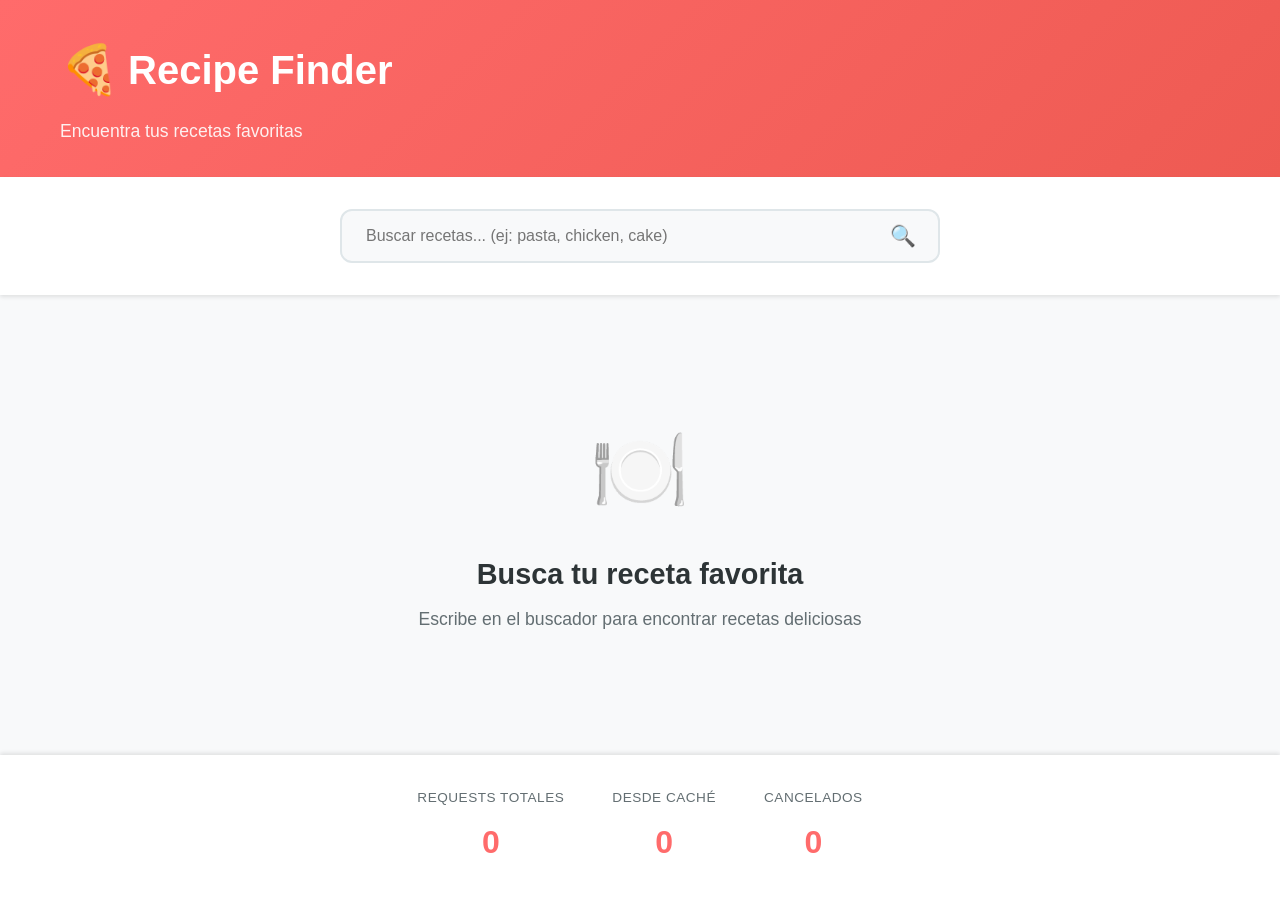
<file: z-pryecto-final-01/index.html>
<!DOCTYPE html>
<html lang="es">

<head>
  <meta charset="UTF-8">
  <meta name="viewport" content="width=device-width, initial-scale=1.0">
  <title>Recipe Finder - Buscador de Recetas</title>
  <link rel="stylesheet" href="styles.css">
</head>

<body>
  <!-- HEADER -->
  <header class="header">
    <div class="container">
      <h1 class="header-title">
        <span class="emoji">🍕</span>
        Recipe Finder
      </h1>
      <p class="header-subtitle">Encuentra tus recetas favoritas</p>
    </div>
  </header>

  <!-- SEARCH SECTION -->
  <section class="search-section">
    <div class="container">
      <div class="search-box">
        <input type="text" id="search-input" class="search-input"
          placeholder="Buscar recetas... (ej: pasta, chicken, cake)" autocomplete="off">
        <span class="search-icon">🔍</span>
      </div>
    </div>
  </section>

  <!-- MAIN CONTENT -->
  <main class="main-content">
    <div class="container">

      <!-- LOADING SKELETON -->
      <div id="loading-skeleton" class="loading-skeleton hidden">
        <div class="skeleton-card"></div>
        <div class="skeleton-card"></div>
        <div class="skeleton-card"></div>
        <div class="skeleton-card"></div>
        <div class="skeleton-card"></div>
        <div class="skeleton-card"></div>
      </div>

      <!-- EMPTY STATE -->
      <div id="empty-state" class="empty-state">
        <span class="empty-icon">🍽️</span>
        <h2>Busca tu receta favorita</h2>
        <p>Escribe en el buscador para encontrar recetas deliciosas</p>
      </div>

      <!-- ERROR STATE -->
      <div id="error-state" class="error-state hidden">
        <span class="error-icon">❌</span>
        <h2>Oops! Algo salió mal</h2>
        <p id="error-message">No pudimos cargar las recetas. Intenta de nuevo.</p>
      </div>

      <!-- RECIPES GRID -->
      <div id="recipes-grid" class="recipes-grid hidden">
        <!-- Las recipe cards se generan dinámicamente aquí -->
      </div>

    </div>
  </main>

  <!-- MODAL DE DETALLES -->
  <div id="recipe-modal" class="modal hidden">
    <div class="modal-overlay"></div>
    <div class="modal-content">
      <button class="modal-close" aria-label="Cerrar modal">✕</button>
      <div id="recipe-details" class="recipe-details">
        <!-- El contenido del modal se genera dinámicamente -->
      </div>
    </div>
  </div>

  <!-- FOOTER CON ESTADÍSTICAS -->
  <footer class="footer">
    <div class="container">
      <div class="stats">
        <div class="stat-item">
          <span class="stat-label">Requests Totales</span>
          <span id="stat-total" class="stat-value">0</span>
        </div>
        <div class="stat-item">
          <span class="stat-label">Desde Caché</span>
          <span id="stat-cache" class="stat-value">0</span>
        </div>
        <div class="stat-item">
          <span class="stat-label">Cancelados</span>
          <span id="stat-cancelled" class="stat-value">0</span>
        </div>
      </div>
    </div>
  </footer>

  <!-- TU JAVASCRIPT -->
  <script src="app.js"></script>
</body>

</html>
</file>
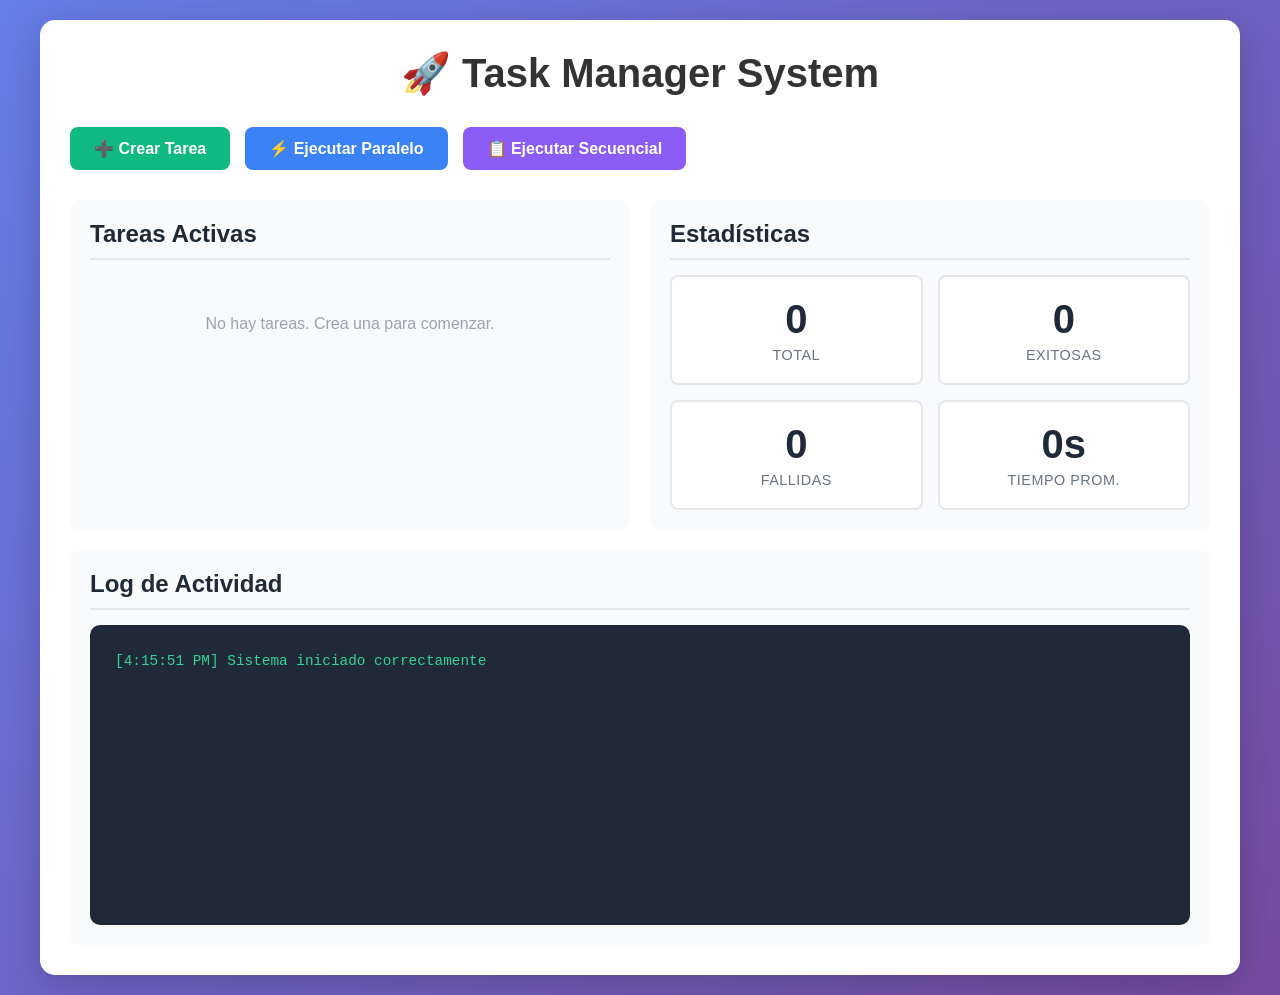
<file: semana-01/proyecto-integrador/index.html>
<!DOCTYPE html>
<html lang="es">

<head>
  <meta charset="UTF-8">
  <meta name="viewport" content="width=device-width, initial-scale=1.0">
  <title>Task Manager</title>
  <style>
    * {
      margin: 0;
      padding: 0;
      box-sizing: border-box;
    }

    body {
      font-family: 'Segoe UI', Tahoma, Geneva, Verdana, sans-serif;
      background: linear-gradient(135deg, #667eea 0%, #764ba2 100%);
      padding: 20px;
      min-height: 100vh;
    }

    .container {
      max-width: 1200px;
      margin: 0 auto;
      background: white;
      border-radius: 15px;
      padding: 30px;
      box-shadow: 0 10px 40px rgba(0, 0, 0, 0.2);
    }

    h1 {
      text-align: center;
      color: #333;
      margin-bottom: 30px;
      font-size: 2.5rem;
    }

    .controls {
      display: flex;
      gap: 15px;
      margin-bottom: 30px;
      flex-wrap: wrap;
    }

    button {
      padding: 12px 24px;
      border: none;
      border-radius: 8px;
      font-size: 1rem;
      cursor: pointer;
      transition: all 0.3s ease;
      font-weight: 600;
    }

    .btn-create {
      background: #10b981;
      color: white;
    }

    .btn-create:hover {
      background: #059669;
      transform: translateY(-2px);
    }

    .btn-parallel {
      background: #3b82f6;
      color: white;
    }

    .btn-parallel:hover {
      background: #2563eb;
      transform: translateY(-2px);
    }

    .btn-sequential {
      background: #8b5cf6;
      color: white;
    }

    .btn-sequential:hover {
      background: #7c3aed;
      transform: translateY(-2px);
    }

    .content {
      display: grid;
      grid-template-columns: 1fr 1fr;
      gap: 20px;
      margin-bottom: 20px;
    }

    @media (max-width: 768px) {
      .content {
        grid-template-columns: 1fr;
      }
    }

    .section {
      background: #f9fafb;
      border-radius: 10px;
      padding: 20px;
    }

    .section h2 {
      color: #1f2937;
      margin-bottom: 15px;
      font-size: 1.5rem;
      border-bottom: 2px solid #e5e7eb;
      padding-bottom: 10px;
    }

    #task-list {
      display: flex;
      flex-direction: column;
      gap: 10px;
    }

    .task-item {
      padding: 15px;
      background: white;
      border-radius: 8px;
      border-left: 4px solid #94a3b8;
      display: flex;
      justify-content: space-between;
      align-items: center;
      transition: all 0.3s ease;
    }

    .task-item:hover {
      box-shadow: 0 4px 12px rgba(0, 0, 0, 0.1);
      transform: translateX(5px);
    }

    .task-item.pending {
      border-left-color: #f59e0b;
    }

    .task-item.running {
      border-left-color: #3b82f6;
      animation: pulse 1.5s infinite;
    }

    .task-item.completed {
      border-left-color: #10b981;
    }

    .task-item.failed {
      border-left-color: #ef4444;
    }

    @keyframes pulse {

      0%,
      100% {
        opacity: 1;
      }

      50% {
        opacity: 0.7;
      }
    }

    .task-name {
      font-weight: 600;
      color: #1f2937;
    }

    .task-status {
      display: flex;
      align-items: center;
      gap: 5px;
      font-size: 0.9rem;
      color: #6b7280;
    }

    .stats-grid {
      display: grid;
      grid-template-columns: repeat(2, 1fr);
      gap: 15px;
    }

    .stat-card {
      background: white;
      padding: 20px;
      border-radius: 8px;
      text-align: center;
      border: 2px solid #e5e7eb;
    }

    .stat-value {
      font-size: 2.5rem;
      font-weight: 700;
      color: #1f2937;
      margin-bottom: 5px;
    }

    .stat-label {
      color: #6b7280;
      font-size: 0.9rem;
      text-transform: uppercase;
      letter-spacing: 0.5px;
    }

    #log-container {
      background: #1f2937;
      color: #d1d5db;
      padding: 20px;
      border-radius: 10px;
      height: 300px;
      overflow-y: auto;
      font-family: 'Courier New', monospace;
      font-size: 0.9rem;
      line-height: 1.6;
    }

    .log-entry {
      margin-bottom: 5px;
      padding: 5px;
      border-radius: 3px;
    }

    .log-entry.info {
      color: #60a5fa;
    }

    .log-entry.success {
      color: #34d399;
    }

    .log-entry.error {
      color: #f87171;
    }

    .log-entry.warning {
      color: #fbbf24;
    }

    .empty-state {
      text-align: center;
      padding: 40px;
      color: #9ca3af;
    }
  </style>
</head>

<body>
  <div class="container">
    <h1>🚀 Task Manager System</h1>

    <div class="controls">
      <button class="btn-create" onclick="createRandomTask()">
        ➕ Crear Tarea
      </button>
      <button class="btn-parallel" onclick="executeParallel()">
        ⚡ Ejecutar Paralelo
      </button>
      <button class="btn-sequential" onclick="executeSequential()">
        📋 Ejecutar Secuencial
      </button>
    </div>

    <div class="content">
      <div class="section">
        <h2>Tareas Activas</h2>
        <div id="task-list">
          <div class="empty-state">
            No hay tareas. Crea una para comenzar.
          </div>
        </div>
      </div>

      <div class="section">
        <h2>Estadísticas</h2>
        <div class="stats-grid">
          <div class="stat-card">
            <div class="stat-value" id="stat-total">0</div>
            <div class="stat-label">Total</div>
          </div>
          <div class="stat-card">
            <div class="stat-value" id="stat-completed">0</div>
            <div class="stat-label">Exitosas</div>
          </div>
          <div class="stat-card">
            <div class="stat-value" id="stat-failed">0</div>
            <div class="stat-label">Fallidas</div>
          </div>
          <div class="stat-card">
            <div class="stat-value" id="stat-avg">0s</div>
            <div class="stat-label">Tiempo Prom.</div>
          </div>
        </div>
      </div>
    </div>

    <div class="section">
      <h2>Log de Actividad</h2>
      <div id="log-container"></div>
    </div>
  </div>

  <script src="task-system.js"></script>
</body>

</html>
</file>
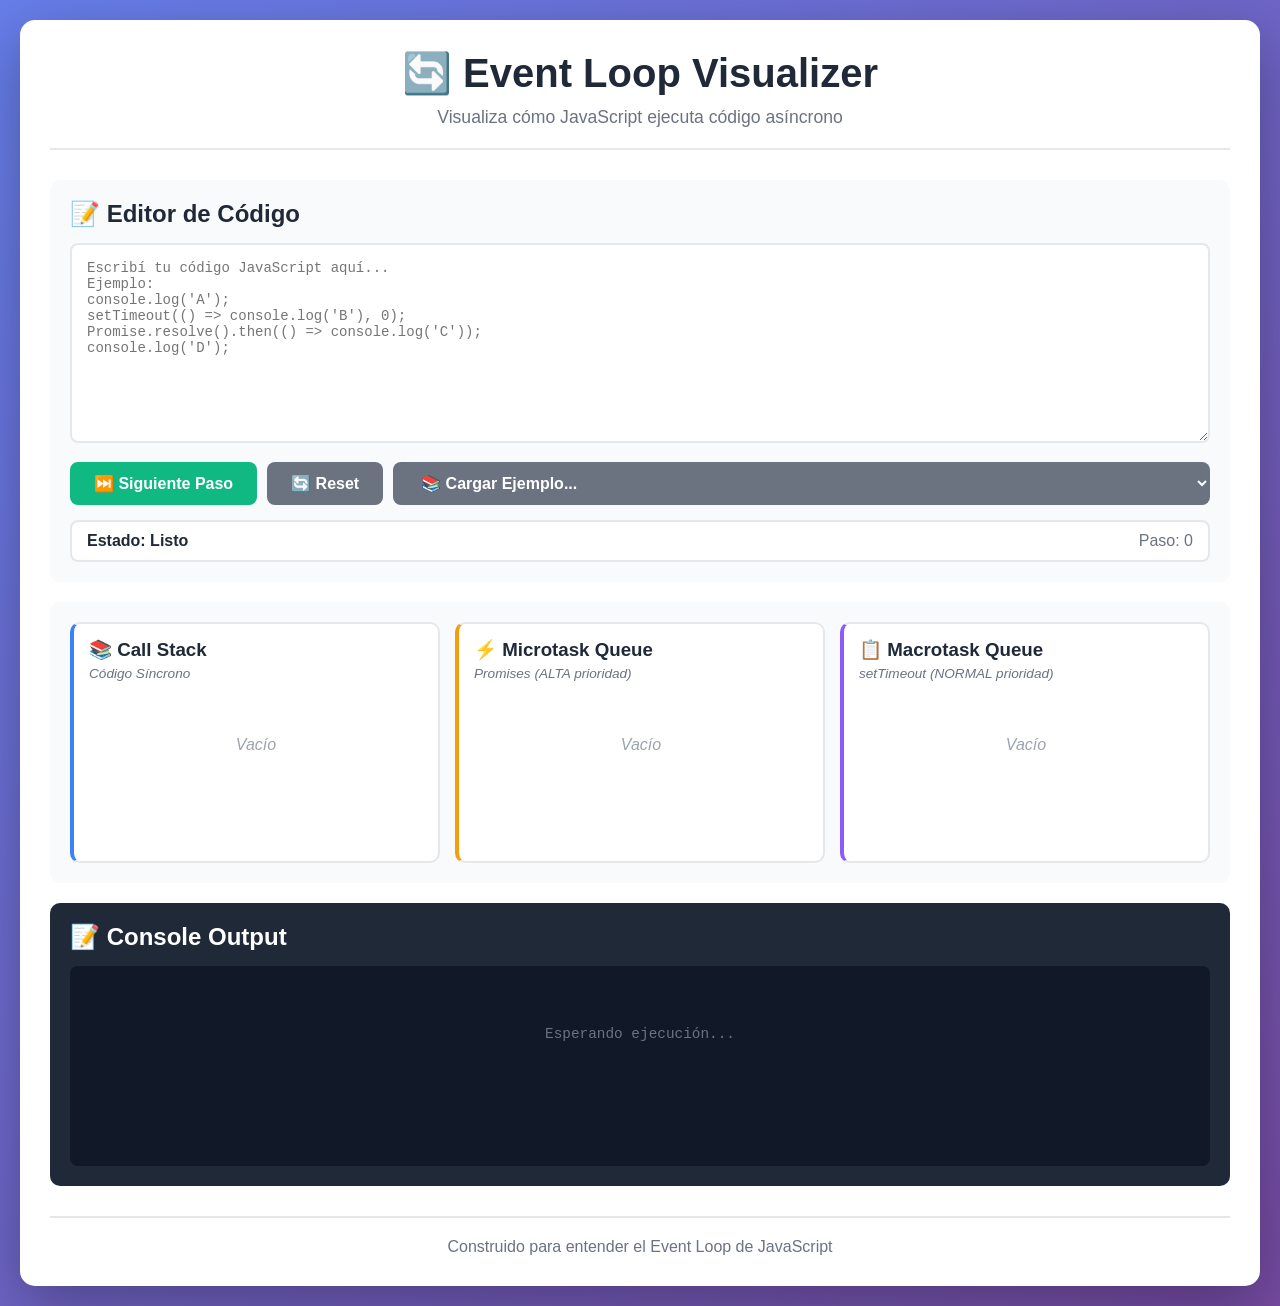
<file: semana-02/proyecto-integrador/index.html>
<!DOCTYPE html>
<html lang="es">

<head>
  <meta charset="UTF-8">
  <meta name="viewport" content="width=device-width, initial-scale=1.0">
  <title>Event Loop Visualizer</title>
  <link rel="stylesheet" href="styles.css">
</head>

<body>
  <div class="container">
    <header>
      <h1>🔄 Event Loop Visualizer</h1>
      <p class="subtitle">Visualiza cómo JavaScript ejecuta código asíncrono</p>
    </header>

    <div class="main-content">
      <!-- Editor de código -->
      <section class="editor-section">
        <h2>📝 Editor de Código</h2>
        <textarea id="code-editor" placeholder="Escribí tu código JavaScript aquí...
Ejemplo:
console.log('A');
setTimeout(() => console.log('B'), 0);
Promise.resolve().then(() => console.log('C'));
console.log('D');"></textarea>

        <div class="editor-controls">
          <button id="btn-step" class="btn btn-primary">⏭️ Siguiente Paso</button>
          <button id="btn-reset" class="btn btn-secondary">🔄 Reset</button>
          <select id="examples-selector" class="btn btn-secondary">
            <option value="">📚 Cargar Ejemplo...</option>
            <option value="1">Ejemplo 1: Básico</option>
            <option value="2">Ejemplo 2: Microtasks</option>
            <option value="3">Ejemplo 3: Mixed</option>
            <option value="4">Ejemplo 4: Anidado</option>
            <option value="5">Ejemplo 5: Complejo</option>
          </select>
        </div>

        <div class="status-bar">
          <span id="status-text">Estado: Listo</span>
          <span id="step-counter">Paso: 0</span>
        </div>
      </section>

      <!-- Visualizaciones -->
      <section class="visualizations">
        <div class="queue-container">
          <div class="queue call-stack">
            <h3>📚 Call Stack</h3>
            <div class="queue-label">Código Síncrono</div>
            <div id="call-stack-items" class="queue-items">
              <div class="empty-state">Vacío</div>
            </div>
          </div>

          <div class="queue microtask-queue">
            <h3>⚡ Microtask Queue</h3>
            <div class="queue-label">Promises (ALTA prioridad)</div>
            <div id="microtask-items" class="queue-items">
              <div class="empty-state">Vacío</div>
            </div>
          </div>

          <div class="queue macrotask-queue">
            <h3>📋 Macrotask Queue</h3>
            <div class="queue-label">setTimeout (NORMAL prioridad)</div>
            <div id="macrotask-items" class="queue-items">
              <div class="empty-state">Vacío</div>
            </div>
          </div>
        </div>
      </section>

      <!-- Console Output -->
      <section class="console-section">
        <h2>📝 Console Output</h2>
        <div id="console-output" class="console-output">
          <div class="console-welcome">
            Esperando ejecución...
          </div>
        </div>
      </section>
    </div>

    <footer>
      <p>Construido para entender el Event Loop de JavaScript</p>
    </footer>
  </div>

  <script src="visualizer.js"></script>
</body>

</html>
</file>
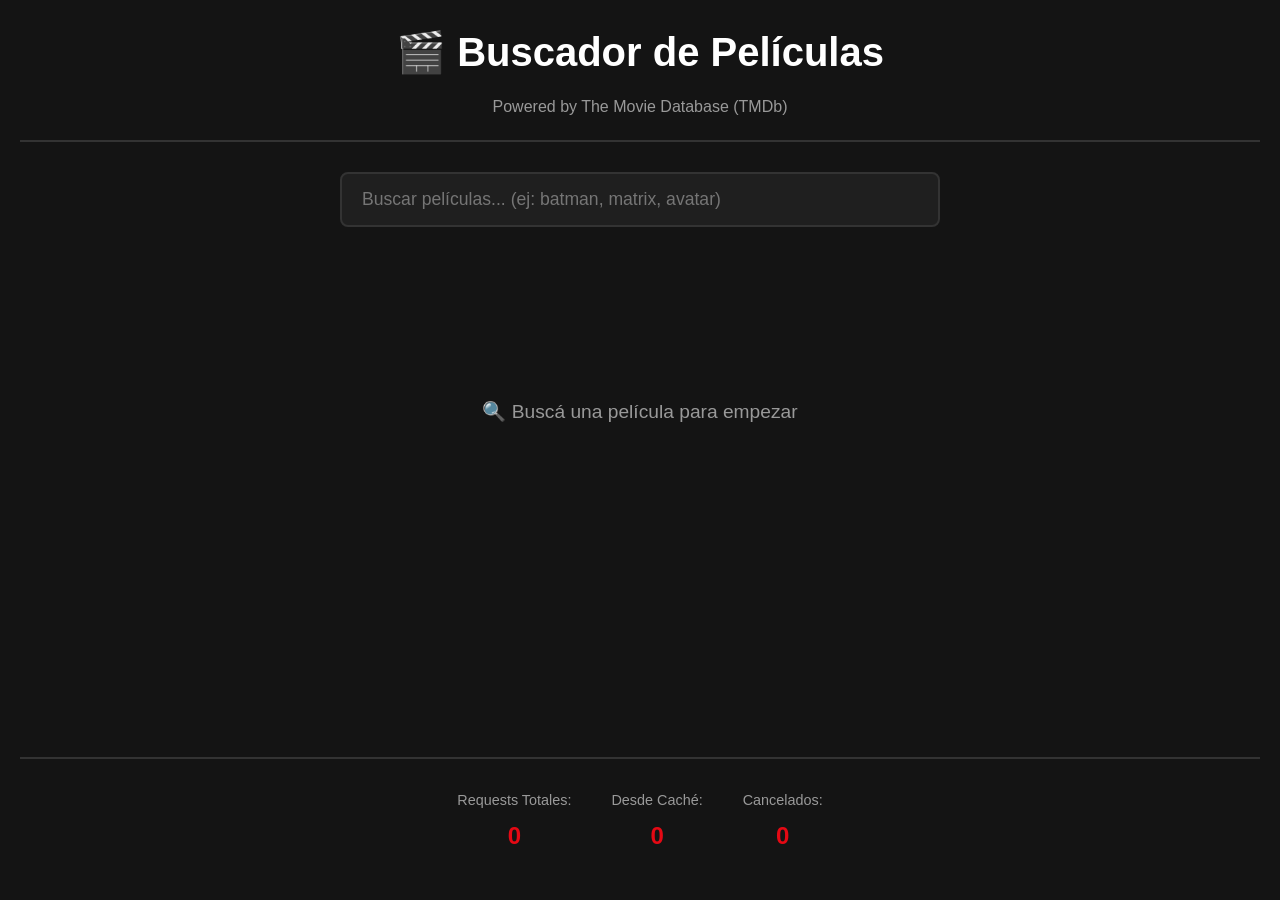
<file: semana-03/proyecto-integrador/index.html>
<!DOCTYPE html>
<html lang="es">

<head>
  <meta charset="UTF-8">
  <meta name="viewport" content="width=device-width, initial-scale=1.0">
  <title>🎬 Buscador de Películas</title>
  <link rel="stylesheet" href="styles.css">
</head>

<body>
  <div class="container">
    <!-- HEADER -->
    <header class="header">
      <h1>🎬 Buscador de Películas</h1>
      <p class="subtitle">Powered by The Movie Database (TMDb)</p>
    </header>

    <!-- SEARCH BAR -->
    <section class="search-section">
      <div class="search-container">
        <input type="text" id="search-input" class="search-input"
          placeholder="Buscar películas... (ej: batman, matrix, avatar)" autocomplete="off">
        <div id="search-status" class="search-status"></div>
      </div>
    </section>

    <!-- MOVIES GRID -->
    <section class="movies-section">
      <div id="movies-grid" class="movies-grid">
        <!-- Películas se insertan aquí dinámicamente -->
      </div>

      <!-- Loading Skeleton -->
      <div id="loading-skeleton" class="loading-skeleton hidden">
        <div class="skeleton-card"></div>
        <div class="skeleton-card"></div>
        <div class="skeleton-card"></div>
        <div class="skeleton-card"></div>
        <div class="skeleton-card"></div>
        <div class="skeleton-card"></div>
      </div>

      <!-- Loading More (Infinite Scroll) -->
      <div id="loading-more" class="loading-more hidden">
        <div class="spinner"></div>
        <p>Cargando más películas...</p>
      </div>

      <!-- Empty State -->
      <div id="empty-state" class="empty-state">
        <p>🔍 Buscá una película para empezar</p>
      </div>

      <!-- Error State -->
      <div id="error-state" class="error-state hidden">
        <p>❌ Error al buscar películas</p>
        <p class="error-message"></p>
        <button id="retry-btn" class="retry-btn">Reintentar</button>
      </div>
    </section>

    <!-- MOVIE DETAILS MODAL -->
    <div id="movie-modal" class="modal hidden">
      <div class="modal-overlay"></div>
      <div class="modal-content">
        <button class="modal-close">&times;</button>
        <div id="movie-details">
          <!-- Detalles se insertan aquí -->
        </div>
      </div>
    </div>

    <!-- FOOTER CON ESTADÍSTICAS -->
    <footer class="footer">
      <div class="stats">
        <div class="stat">
          <span class="stat-label">Requests Totales:</span>
          <span id="stat-total" class="stat-value">0</span>
        </div>
        <div class="stat">
          <span class="stat-label">Desde Caché:</span>
          <span id="stat-cache" class="stat-value">0</span>
        </div>
        <div class="stat">
          <span class="stat-label">Cancelados:</span>
          <span id="stat-cancelled" class="stat-value">0</span>
        </div>
      </div>
    </footer>
  </div>

  <script src="app.js"></script>
</body>

</html>
</file>
<file: z-pryecto-final-01/styles.css>
/* ============================================
  RECIPE FINDER - STYLES
  ============================================ */

/* RESET Y VARIABLES */
* {
  margin: 0;
  padding: 0;
  box-sizing: border-box;
}

:root {
  --primary: #ff6b6b;
  --primary-dark: #ee5a52;
  --secondary: #4ecdc4;
  --dark: #2d3436;
  --gray: #636e72;
  --light-gray: #dfe6e9;
  --bg: #f8f9fa;
  --white: #ffffff;
  --shadow: rgba(0, 0, 0, 0.1);
  --shadow-lg: rgba(0, 0, 0, 0.15);
  --border-radius: 12px;
  --transition: all 0.3s ease;
}

body {
  font-family: -apple-system, BlinkMacSystemFont, 'Segoe UI', Roboto, Oxygen, Ubuntu, Cantarell, sans-serif;
  background-color: var(--bg);
  color: var(--dark);
  line-height: 1.6;
  min-height: 100vh;
  display: flex;
  flex-direction: column;
}

.container {
  max-width: 1200px;
  margin: 0 auto;
  padding: 0 20px;
  width: 100%;
}

/* UTILITY CLASSES */
.hidden {
  display: none !important;
}

/* ============================================
   HEADER
   ============================================ */

.header {
  background: linear-gradient(135deg, var(--primary) 0%, var(--primary-dark) 100%);
  color: var(--white);
  padding: 2rem 0;
  box-shadow: 0 4px 6px var(--shadow);
}

.header-title {
  font-size: 2.5rem;
  font-weight: 700;
  margin-bottom: 0.5rem;
  display: flex;
  align-items: center;
  gap: 0.5rem;
}

.header-title .emoji {
  font-size: 3rem;
}

.header-subtitle {
  font-size: 1.1rem;
  opacity: 0.9;
  font-weight: 300;
}

/* ============================================
   SEARCH SECTION
   ============================================ */

.search-section {
  padding: 2rem 0;
  background: var(--white);
  box-shadow: 0 2px 4px var(--shadow);
}

.search-box {
  position: relative;
  max-width: 600px;
  margin: 0 auto;
}

.search-input {
  width: 100%;
  padding: 1rem 3rem 1rem 1.5rem;
  font-size: 1rem;
  border: 2px solid var(--light-gray);
  border-radius: var(--border-radius);
  outline: none;
  transition: var(--transition);
  background: var(--bg);
}

.search-input:focus {
  border-color: var(--primary);
  box-shadow: 0 0 0 3px rgba(255, 107, 107, 0.1);
  background: var(--white);
}

.search-icon {
  position: absolute;
  right: 1.5rem;
  top: 50%;
  transform: translateY(-50%);
  font-size: 1.3rem;
  pointer-events: none;
}

/* ============================================
   MAIN CONTENT
   ============================================ */

.main-content {
  flex: 1;
  padding: 3rem 0;
}

/* ============================================
   LOADING SKELETON
   ============================================ */

.loading-skeleton {
  display: grid;
  grid-template-columns: repeat(auto-fill, minmax(280px, 1fr));
  gap: 2rem;
}

.skeleton-card {
  background: var(--white);
  border-radius: var(--border-radius);
  overflow: hidden;
  box-shadow: 0 2px 8px var(--shadow);
  animation: pulse 1.5s ease-in-out infinite;
}

.skeleton-card::before {
  content: '';
  display: block;
  padding-top: 75%;
  background: linear-gradient(90deg, var(--light-gray) 25%, #e8eef2 50%, var(--light-gray) 75%);
  background-size: 200% 100%;
  animation: shimmer 1.5s ease-in-out infinite;
}

@keyframes pulse {

  0%,
  100% {
    opacity: 1;
  }

  50% {
    opacity: 0.7;
  }
}

@keyframes shimmer {
  0% {
    background-position: -200% 0;
  }

  100% {
    background-position: 200% 0;
  }
}

/* ============================================
   EMPTY STATE
   ============================================ */

.empty-state {
  text-align: center;
  padding: 4rem 2rem;
  color: var(--gray);
}

.empty-icon {
  font-size: 5rem;
  display: block;
  margin-bottom: 1rem;
}

.empty-state h2 {
  font-size: 1.8rem;
  margin-bottom: 0.5rem;
  color: var(--dark);
}

.empty-state p {
  font-size: 1.1rem;
}

/* ============================================
   ERROR STATE
   ============================================ */

.error-state {
  text-align: center;
  padding: 4rem 2rem;
  background: #fff5f5;
  border-radius: var(--border-radius);
  border: 2px solid #ffe0e0;
}

.error-icon {
  font-size: 4rem;
  display: block;
  margin-bottom: 1rem;
}

.error-state h2 {
  font-size: 1.8rem;
  margin-bottom: 0.5rem;
  color: var(--primary);
}

.error-state p {
  font-size: 1.1rem;
  color: var(--gray);
}

/* ============================================
   RECIPES GRID
   ============================================ */

.recipes-grid {
  display: grid;
  grid-template-columns: repeat(auto-fill, minmax(280px, 1fr));
  gap: 2rem;
}

/* ============================================
   RECIPE CARD
   ============================================ */

.recipe-card {
  background: var(--white);
  border-radius: var(--border-radius);
  overflow: hidden;
  box-shadow: 0 2px 8px var(--shadow);
  transition: var(--transition);
  cursor: pointer;
  display: flex;
  flex-direction: column;
}

.recipe-card:hover {
  transform: translateY(-4px);
  box-shadow: 0 8px 16px var(--shadow-lg);
}

.recipe-image {
  width: 100%;
  height: 220px;
  object-fit: cover;
  background: var(--light-gray);
}

.recipe-info {
  padding: 1.25rem;
  flex: 1;
  display: flex;
  flex-direction: column;
}

.recipe-name {
  font-size: 1.25rem;
  font-weight: 600;
  margin-bottom: 0.5rem;
  color: var(--dark);
  line-height: 1.3;
}

.recipe-category {
  display: inline-block;
  padding: 0.25rem 0.75rem;
  background: var(--secondary);
  color: var(--white);
  border-radius: 20px;
  font-size: 0.85rem;
  font-weight: 500;
  margin-top: auto;
  align-self: flex-start;
}

/* ============================================
   MODAL
   ============================================ */

.modal {
  position: fixed;
  top: 0;
  left: 0;
  right: 0;
  bottom: 0;
  z-index: 1000;
  display: flex;
  align-items: center;
  justify-content: center;
  padding: 1rem;
}

.modal-overlay {
  position: fixed;
  top: 0;
  left: 0;
  right: 0;
  bottom: 0;
  background: rgba(0, 0, 0, 0.7);
  backdrop-filter: blur(4px);
}

.modal-content {
  position: relative;
  background: var(--white);
  border-radius: var(--border-radius);
  max-width: 800px;
  width: 100%;
  max-height: 90vh;
  overflow-y: auto;
  box-shadow: 0 20px 60px rgba(0, 0, 0, 0.3);
  z-index: 1001;
  animation: modalSlideIn 0.3s ease-out;
}

@keyframes modalSlideIn {
  from {
    opacity: 0;
    transform: translateY(-50px);
  }

  to {
    opacity: 1;
    transform: translateY(0);
  }
}

.modal-close {
  position: absolute;
  top: 1rem;
  right: 1rem;
  background: var(--primary);
  color: var(--white);
  border: none;
  width: 40px;
  height: 40px;
  border-radius: 50%;
  font-size: 1.5rem;
  cursor: pointer;
  display: flex;
  align-items: center;
  justify-content: center;
  transition: var(--transition);
  z-index: 10;
  box-shadow: 0 2px 8px var(--shadow);
}

.modal-close:hover {
  background: var(--primary-dark);
  transform: rotate(90deg);
}

/* ============================================
   RECIPE DETAILS
   ============================================ */

.recipe-details {
  padding: 2rem;
}

.recipe-details-image {
  width: 100%;
  height: 300px;
  object-fit: cover;
  border-radius: var(--border-radius);
  margin-bottom: 1.5rem;
  cursor: pointer;
}

.recipe-details-title {
  font-size: 2rem;
  font-weight: 700;
  margin-bottom: 1rem;
  color: var(--dark);
}

.recipe-details-meta {
  display: flex;
  gap: 1rem;
  margin-bottom: 1.5rem;
  flex-wrap: wrap;
}

.recipe-details-badge {
  padding: 0.5rem 1rem;
  background: var(--secondary);
  color: var(--white);
  border-radius: 20px;
  font-size: 0.9rem;
  font-weight: 500;
}

.recipe-details-section {
  margin-bottom: 2rem;
}

.recipe-details-section h3 {
  font-size: 1.4rem;
  margin-bottom: 1rem;
  color: var(--dark);
  border-bottom: 2px solid var(--light-gray);
  padding-bottom: 0.5rem;
}

.recipe-ingredients {
  display: grid;
  grid-template-columns: repeat(auto-fill, minmax(200px, 1fr));
  gap: 0.75rem;
}

.recipe-ingredient {
  padding: 0.75rem;
  background: var(--bg);
  border-radius: 8px;
  font-size: 0.95rem;
}

.recipe-instructions {
  line-height: 1.8;
  font-size: 1rem;
  color: var(--gray);
  white-space: pre-line;
}

/* ============================================
   FOOTER CON ESTADÍSTICAS
   ============================================ */

.footer {
  background: var(--white);
  padding: 2rem 0;
  box-shadow: 0 -2px 4px var(--shadow);
  margin-top: auto;
}

.stats {
  display: flex;
  justify-content: center;
  gap: 3rem;
  flex-wrap: wrap;
}

.stat-item {
  display: flex;
  flex-direction: column;
  align-items: center;
  gap: 0.5rem;
}

.stat-label {
  font-size: 0.85rem;
  color: var(--gray);
  text-transform: uppercase;
  letter-spacing: 0.5px;
  font-weight: 500;
}

.stat-value {
  font-size: 2rem;
  font-weight: 700;
  color: var(--primary);
}

/* ============================================
   RESPONSIVE
   ============================================ */

@media (max-width: 768px) {
  .header-title {
    font-size: 2rem;
  }

  .header-title .emoji {
    font-size: 2.5rem;
  }

  .recipes-grid {
    grid-template-columns: repeat(auto-fill, minmax(240px, 1fr));
    gap: 1.5rem;
  }

  .recipe-details {
    padding: 1.5rem;
  }

  .recipe-details-title {
    font-size: 1.5rem;
  }

  .stats {
    gap: 2rem;
  }

  .stat-value {
    font-size: 1.5rem;
  }
}

@media (max-width: 480px) {
  .header-title {
    font-size: 1.5rem;
    flex-direction: column;
  }

  .recipes-grid {
    grid-template-columns: 1fr;
  }

  .modal-content {
    max-height: 95vh;
    border-radius: 0;
  }

  .recipe-details-meta {
    flex-direction: column;
  }

  .stats {
    flex-direction: column;
    gap: 1.5rem;
  }
}
</file>
<file: semana-02/proyecto-integrador/styles.css>
* {
  margin: 0;
  padding: 0;
  box-sizing: border-box;
}

:root {
  --primary: #667eea;
  --secondary: #764ba2;
  --success: #10b981;
  --warning: #f59e0b;
  --danger: #ef4444;
  --dark: #1f2937;
  --light: #f9fafb;
  --border: #e5e7eb;
}

body {
  font-family: 'Segoe UI', Tahoma, Geneva, Verdana, sans-serif;
  background: linear-gradient(135deg, var(--primary) 0%, var(--secondary) 100%);
  min-height: 100vh;
  padding: 20px;
}

.container {
  max-width: 1400px;
  margin: 0 auto;
  background: white;
  border-radius: 15px;
  padding: 30px;
  box-shadow: 0 20px 60px rgba(0, 0, 0, 0.3);
}

header {
  text-align: center;
  margin-bottom: 30px;
  padding-bottom: 20px;
  border-bottom: 2px solid var(--border);
}

h1 {
  color: var(--dark);
  font-size: 2.5rem;
  margin-bottom: 10px;
}

.subtitle {
  color: #6b7280;
  font-size: 1.1rem;
}

.main-content {
  display: grid;
  gap: 20px;
}

/* Editor Section */
.editor-section {
  background: var(--light);
  padding: 20px;
  border-radius: 10px;
}

.editor-section h2 {
  color: var(--dark);
  margin-bottom: 15px;
}

#code-editor {
  width: 100%;
  height: 200px;
  padding: 15px;
  border: 2px solid var(--border);
  border-radius: 8px;
  font-family: 'Courier New', monospace;
  font-size: 14px;
  resize: vertical;
  background: white;
}

#code-editor:focus {
  outline: none;
  border-color: var(--primary);
}

.editor-controls {
  display: flex;
  gap: 10px;
  margin-top: 15px;
  flex-wrap: wrap;
}

.btn {
  padding: 12px 24px;
  border: none;
  border-radius: 8px;
  font-size: 1rem;
  cursor: pointer;
  transition: all 0.3s ease;
  font-weight: 600;
}

.btn-primary {
  background: var(--success);
  color: white;
}

.btn-primary:hover {
  background: #059669;
  transform: translateY(-2px);
}

.btn-primary:disabled {
  background: #9ca3af;
  cursor: not-allowed;
  transform: none;
}

.btn-secondary {
  background: #6b7280;
  color: white;
}

.btn-secondary:hover {
  background: #4b5563;
}

#examples-selector {
  flex: 1;
  min-width: 200px;
}

.status-bar {
  display: flex;
  justify-content: space-between;
  margin-top: 15px;
  padding: 10px 15px;
  background: white;
  border-radius: 8px;
  border: 2px solid var(--border);
}

#status-text {
  font-weight: 600;
  color: var(--dark);
}

#step-counter {
  color: #6b7280;
}

/* Visualizations */
.visualizations {
  background: var(--light);
  padding: 20px;
  border-radius: 10px;
}

.queue-container {
  display: grid;
  grid-template-columns: repeat(3, 1fr);
  gap: 15px;
}

@media (max-width: 1024px) {
  .queue-container {
    grid-template-columns: 1fr;
  }
}

.queue {
  background: white;
  border-radius: 10px;
  padding: 15px;
  border: 2px solid var(--border);
}

.queue h3 {
  margin-bottom: 5px;
  color: var(--dark);
}

.queue-label {
  font-size: 0.85rem;
  color: #6b7280;
  margin-bottom: 15px;
  font-style: italic;
}

.call-stack {
  border-left: 4px solid #3b82f6;
}

.microtask-queue {
  border-left: 4px solid var(--warning);
}

.macrotask-queue {
  border-left: 4px solid #8b5cf6;
}

.queue-items {
  min-height: 150px;
  display: flex;
  flex-direction: column;
  gap: 8px;
}

.queue-item {
  padding: 12px;
  background: var(--light);
  border-radius: 6px;
  border-left: 3px solid currentColor;
  font-family: 'Courier New', monospace;
  font-size: 0.9rem;
  animation: slideIn 0.3s ease;
}

@keyframes slideIn {
  from {
    opacity: 0;
    transform: translateX(-10px);
  }

  to {
    opacity: 1;
    transform: translateX(0);
  }
}

.queue-item.sync {
  color: #3b82f6;
  background: #dbeafe;
}

.queue-item.micro {
  color: var(--warning);
  background: #fef3c7;
}

.queue-item.macro {
  color: #8b5cf6;
  background: #ede9fe;
}

.queue-item.executing {
  animation: pulse 1s infinite;
}

@keyframes pulse {

  0%,
  100% {
    opacity: 1;
    transform: scale(1);
  }

  50% {
    opacity: 0.7;
    transform: scale(0.98);
  }
}

.empty-state {
  text-align: center;
  color: #9ca3af;
  padding: 40px 10px;
  font-style: italic;
}

/* Console Section */
.console-section {
  background: var(--dark);
  padding: 20px;
  border-radius: 10px;
}

.console-section h2 {
  color: white;
  margin-bottom: 15px;
}

.console-output {
  background: #111827;
  padding: 20px;
  border-radius: 8px;
  min-height: 200px;
  max-height: 400px;
  overflow-y: auto;
  font-family: 'Courier New', monospace;
  font-size: 0.9rem;
  color: #d1d5db;
}

.console-welcome {
  color: #6b7280;
  text-align: center;
  padding: 40px;
}

.console-log {
  margin-bottom: 8px;
  padding: 5px;
  border-radius: 3px;
}

.console-log.info {
  color: #60a5fa;
}

.console-log.success {
  color: #34d399;
}

.console-log.warning {
  color: #fbbf24;
}

.console-log.error {
  color: #f87171;
}

.console-timestamp {
  color: #6b7280;
  margin-right: 10px;
}

footer {
  text-align: center;
  margin-top: 30px;
  padding-top: 20px;
  border-top: 2px solid var(--border);
  color: #6b7280;
}
</file>
<file: semana-03/proyecto-integrador/styles.css>
* {
  margin: 0;
  padding: 0;
  box-sizing: border-box;
}

:root {
  --primary: #e50914;
  --primary-dark: #b20710;
  --bg-dark: #141414;
  --bg-light: #1f1f1f;
  --text-light: #ffffff;
  --text-gray: #999999;
  --border: #333333;
}

body {
  font-family: 'Segoe UI', Tahoma, Geneva, Verdana, sans-serif;
  background-color: var(--bg-dark);
  color: var(--text-light);
  line-height: 1.6;
}

.container {
  max-width: 1400px;
  margin: 0 auto;
  padding: 20px;
}

/* HEADER */
.header {
  text-align: center;
  margin-bottom: 30px;
  padding-bottom: 20px;
  border-bottom: 2px solid var(--border);
}

.header h1 {
  font-size: 2.5rem;
  margin-bottom: 10px;
}

.subtitle {
  color: var(--text-gray);
  font-size: 1rem;
}

/* SEARCH SECTION */
.search-section {
  margin-bottom: 40px;
}

.search-container {
  max-width: 600px;
  margin: 0 auto;
}

.search-input {
  width: 100%;
  padding: 15px 20px;
  font-size: 1.1rem;
  background-color: var(--bg-light);
  color: var(--text-light);
  border: 2px solid var(--border);
  border-radius: 8px;
  transition: border-color 0.3s;
}

.search-input:focus {
  outline: none;
  border-color: var(--primary);
}

.search-status {
  margin-top: 10px;
  text-align: center;
  font-size: 0.9rem;
  color: var(--text-gray);
  min-height: 20px;
}

/* MOVIES GRID */
.movies-section {
  min-height: 400px;
  position: relative;
}

.movies-grid {
  display: grid;
  grid-template-columns: repeat(auto-fill, minmax(200px, 1fr));
  gap: 20px;
  margin-bottom: 40px;
}

.movie-card {
  background-color: var(--bg-light);
  border-radius: 8px;
  overflow: hidden;
  cursor: pointer;
  transition: transform 0.3s, box-shadow 0.3s;
  position: relative;
}

.movie-card:hover {
  transform: translateY(-5px);
  box-shadow: 0 8px 20px rgba(229, 9, 20, 0.3);
}

.movie-poster {
  width: 100%;
  height: 300px;
  object-fit: cover;
  background-color: #333;
}

.movie-info {
  padding: 15px;
}

.movie-title {
  font-size: 1rem;
  font-weight: 600;
  margin-bottom: 5px;
  overflow: hidden;
  text-overflow: ellipsis;
  white-space: nowrap;
}

.movie-meta {
  display: flex;
  justify-content: space-between;
  align-items: center;
  font-size: 0.9rem;
  color: var(--text-gray);
}

.movie-year {
  color: var(--text-gray);
}

.movie-rating {
  display: flex;
  align-items: center;
  gap: 5px;
}

.movie-rating .star {
  color: #ffd700;
}

/* LOADING SKELETON */
.loading-skeleton {
  display: grid;
  grid-template-columns: repeat(auto-fill, minmax(200px, 1fr));
  gap: 20px;
}

.skeleton-card {
  background-color: var(--bg-light);
  border-radius: 8px;
  height: 400px;
  animation: pulse 1.5s infinite;
}

@keyframes pulse {

  0%,
  100% {
    opacity: 1;
  }

  50% {
    opacity: 0.5;
  }
}

/* LOADING MORE */
.loading-more {
  text-align: center;
  padding: 30px;
}

.spinner {
  width: 40px;
  height: 40px;
  margin: 0 auto 10px;
  border: 4px solid var(--border);
  border-top-color: var(--primary);
  border-radius: 50%;
  animation: spin 1s linear infinite;
}

@keyframes spin {
  to {
    transform: rotate(360deg);
  }
}

/* EMPTY STATE */
.empty-state {
  text-align: center;
  padding: 60px 20px;
  color: var(--text-gray);
  font-size: 1.2rem;
}

/* ERROR STATE */
.error-state {
  text-align: center;
  padding: 60px 20px;
}

.error-state p {
  margin-bottom: 10px;
  font-size: 1.1rem;
}

.error-message {
  color: var(--text-gray);
  font-size: 0.9rem;
}

.retry-btn {
  margin-top: 20px;
  padding: 12px 30px;
  background-color: var(--primary);
  color: white;
  border: none;
  border-radius: 5px;
  font-size: 1rem;
  cursor: pointer;
  transition: background-color 0.3s;
}

.retry-btn:hover {
  background-color: var(--primary-dark);
}

/* MODAL */
.modal {
  position: fixed;
  top: 0;
  left: 0;
  width: 100%;
  height: 100%;
  display: flex;
  align-items: center;
  justify-content: center;
  z-index: 1000;
}

.modal-overlay {
  position: absolute;
  top: 0;
  left: 0;
  width: 100%;
  height: 100%;
  background-color: rgba(0, 0, 0, 0.8);
}

.modal-content {
  position: relative;
  background-color: var(--bg-light);
  border-radius: 10px;
  max-width: 800px;
  max-height: 90vh;
  overflow-y: auto;
  padding: 30px;
  z-index: 1001;
}

.modal-close {
  position: absolute;
  top: 15px;
  right: 15px;
  background: none;
  border: none;
  color: var(--text-light);
  font-size: 2rem;
  cursor: pointer;
  line-height: 1;
  transition: color 0.3s;
}

.modal-close:hover {
  color: var(--primary);
}

.movie-detail-header {
  display: flex;
  gap: 30px;
  margin-bottom: 30px;
}

.movie-detail-poster {
  width: 300px;
  height: 450px;
  object-fit: cover;
  border-radius: 8px;
}

.movie-detail-info h2 {
  font-size: 2rem;
  margin-bottom: 10px;
}

.movie-detail-meta {
  color: var(--text-gray);
  margin-bottom: 20px;
}

.movie-detail-overview {
  line-height: 1.8;
  margin-bottom: 20px;
}

/* FOOTER */
.footer {
  margin-top: 60px;
  padding-top: 30px;
  border-top: 2px solid var(--border);
}

.stats {
  display: flex;
  justify-content: center;
  gap: 40px;
  flex-wrap: wrap;
}

.stat {
  text-align: center;
}

.stat-label {
  display: block;
  color: var(--text-gray);
  font-size: 0.9rem;
  margin-bottom: 5px;
}

.stat-value {
  display: block;
  font-size: 1.5rem;
  font-weight: 700;
  color: var(--primary);
}

/* UTILITIES */
.hidden {
  display: none !important;
}

/* RESPONSIVE */
@media (max-width: 768px) {
  .movies-grid {
    grid-template-columns: repeat(auto-fill, minmax(150px, 1fr));
    gap: 15px;
  }

  .movie-detail-header {
    flex-direction: column;
  }

  .movie-detail-poster {
    width: 100%;
    height: auto;
  }

  .stats {
    gap: 20px;
  }
}
</file>
